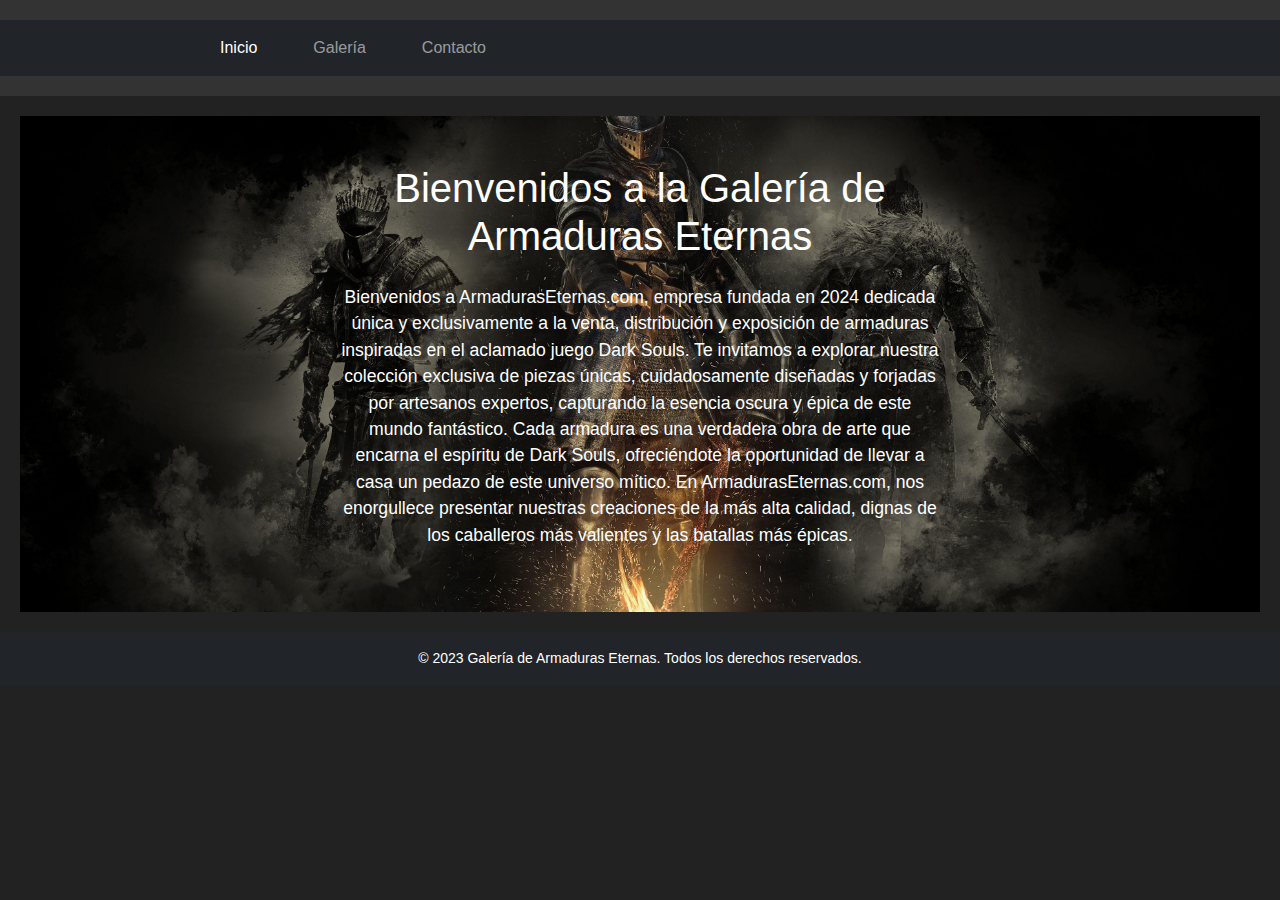
<file: index.html>
<!DOCTYPE html>
<html lang="en">
<head>
    <meta charset="UTF-8">
    <meta name="viewport" content="width=device-width, initial-scale=1.0">
    <title>Galería de Armaduras Eternas</title>
    <link rel="stylesheet" href="https://cdn.jsdelivr.net/npm/bootstrap@5.1.3/dist/css/bootstrap.min.css">
    <link rel="stylesheet" href="styles.css">
</head>
<body>
    <header>
        <nav class="navbar navbar-expand-lg navbar-dark bg-dark">
            <div class="container">
                <button class="navbar-toggler" type="button" data-bs-toggle="collapse" data-bs-target="#navbarNav" aria-controls="navbarNav" aria-expanded="false" aria-label="Toggle navigation">
                    <span class="navbar-toggler-icon"></span>
                </button>
                <div class="collapse navbar-collapse" id="navbarNav">
                    <ul class="navbar-nav">
                        <li class="nav-item">
                            <a class="nav-link active" aria-current="page" href="index.html">Inicio</a>
                        </li>
                        <li class="nav-item">
                            <a class="nav-link" href="galeria.html">Galería</a>
                        </li>
                        <li class="nav-item">
                            <a class="nav-link" href="contacto.html">Contacto</a>
                        </li>
                    </ul>
                </div>
            </div>
        </nav>
    </header>

    <main>
        <div class="hero py-5">
            <div class="container">
              <div class="col-md-8 offset-md-2">
                <h1 class="mb-4">Bienvenidos a la Galería de Armaduras Eternas</h1>
                <p class="lead text-break">Bienvenidos a ArmadurasEternas.com, empresa fundada en 2024 dedicada única y exclusivamente a la venta, distribución y exposición de armaduras inspiradas en el aclamado juego Dark Souls. Te invitamos a explorar nuestra colección exclusiva de piezas únicas, cuidadosamente diseñadas y forjadas por artesanos expertos, capturando la esencia oscura y épica de este mundo fantástico. Cada armadura es una verdadera obra de arte que encarna el espíritu de Dark Souls, ofreciéndote la oportunidad de llevar a casa un pedazo de este universo mítico. En ArmadurasEternas.com, nos enorgullece presentar nuestras creaciones de la más alta calidad, dignas de los caballeros más valientes y las batallas más épicas.</p>
              </div>
            </div>
          </div>
    </main>

    <footer class="bg-dark text-white py-3">
        <div class="container">
            <p class="mb-0">&copy; 2023 Galería de Armaduras Eternas. Todos los derechos reservados.</p>
        </div>
    </footer>

    <script src="https://cdn.jsdelivr.net/npm/bootstrap@5.1.3/dist/js/bootstrap.bundle.min.js"></script>
</body>
</html>
</file>
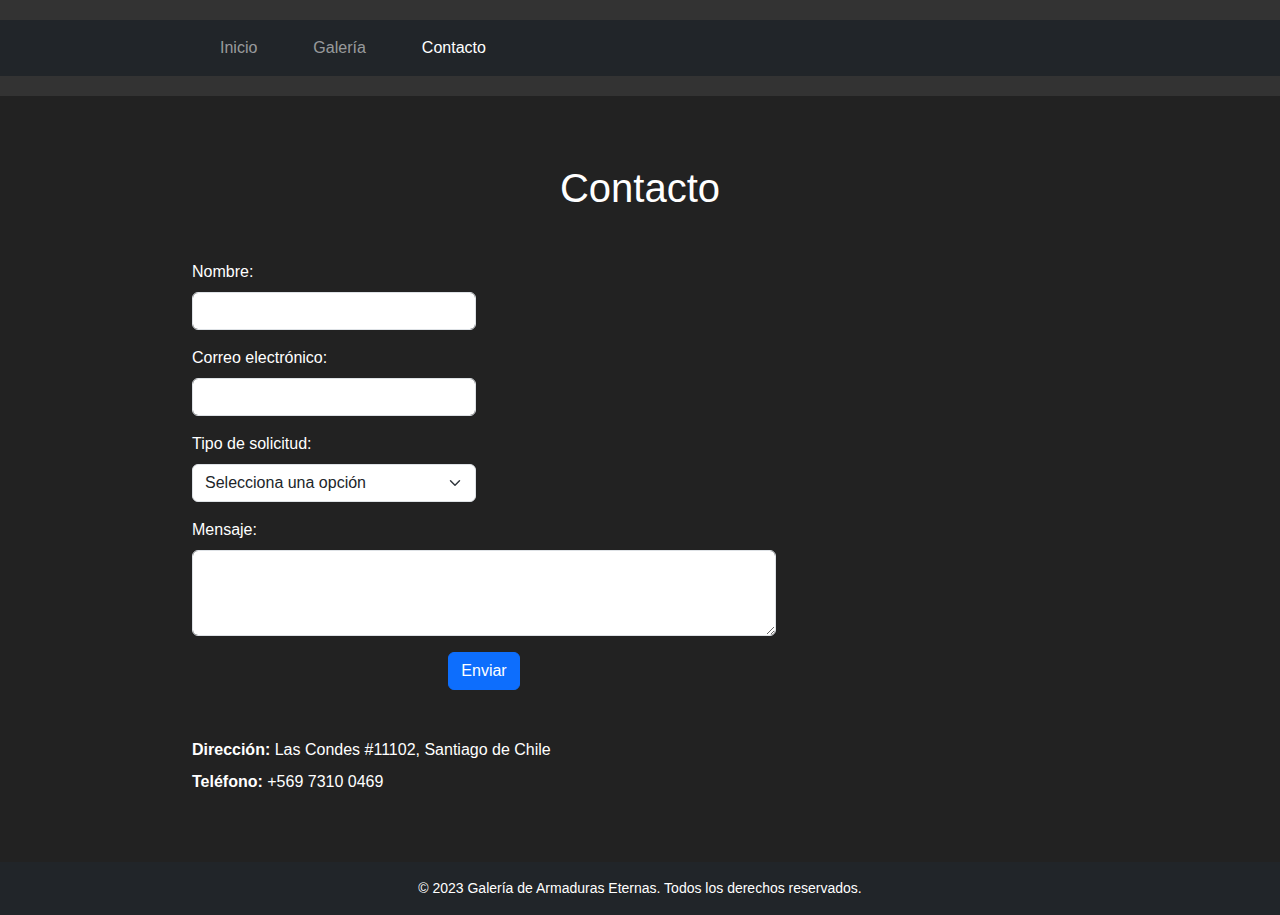
<file: contacto.html>
<!DOCTYPE html>
<html lang="en">
<head>
    <meta charset="UTF-8">
    <meta name="viewport" content="width=device-width, initial-scale=1.0">
    <title>Galería de Armaduras Dark Souls</title>
    <link rel="stylesheet" href="https://cdn.jsdelivr.net/npm/bootstrap@5.1.3/dist/css/bootstrap.min.css">
    <link rel="stylesheet" href="styles.css">
</head>
<body>
    <header>
        <nav class="navbar navbar-expand-lg navbar-dark bg-dark">
            <div class="container">
                <button class="navbar-toggler" type="button" data-bs-toggle="collapse" data-bs-target="#navbarNav" aria-controls="navbarNav" aria-expanded="false" aria-label="Toggle navigation">
                    <span class="navbar-toggler-icon"></span>
                </button>
                <div class="collapse navbar-collapse" id="navbarNav">
                    <ul class="navbar-nav">
                        <li class="nav-item">
                            <a class="nav-link" href="index.html">Inicio</a>
                        </li>
                        <li class="nav-item">
                            <a class="nav-link" href="galeria.html">Galería</a>
                        </li>
                        <li class="nav-item">
                            <a class="nav-link active" aria-current="page" href="contacto.html">Contacto</a>
                        </li>
                    </ul>
                </div>
            </div>
        </nav>
    </header>

    <main class="container my-5">
        <h1 class="text-center mb-5">Contacto</h1>
        <form class="row g-3">
            <div class="col-md-6">
                <label for="nombre" class="form-label">Nombre:</label>
                <input type="text" class="form-control" id="nombre" name="nombre" required>
            </div>
            <div class="col-md-6">
                <label for="email" class="form-label">Correo electrónico:</label>
                <input type="email" class="form-control" id="email" name="email" required>
            </div>
            <div class="col-md-6">
                <label for="tipo-solicitud" class="form-label">Tipo de solicitud:</label>
                <select class="form-select" id="tipo-solicitud" name="tipo-solicitud" required>
                    <option value="">Selecciona una opción</option>
                    <option value="compra">Compra</option>
                    <option value="consulta">Consulta</option>
                    <option value="venta">Venta</option>
                </select>
            </div>
            <div class="col-12">
                <label for="mensaje" class="form-label">Mensaje:</label>
                <textarea class="form-control" id="mensaje" name="mensaje" rows="3" required></textarea>
            </div>
            <div class="col-12 text-center">
                <button type="submit" class="btn btn-primary">Enviar</button>
            </div>
        </form>

        <div class="contact-info mt-5">
            <p class="mb-2"><strong>Dirección:</strong> Las Condes #11102, Santiago de Chile</p>
            <p class="mb-0"><strong>Teléfono:</strong> +569 7310 0469</p>
        </div>
    </main>

    <footer class="bg-dark text-white py-3">
        <div class="container">
            <p class="mb-0">&copy; 2023 Galería de Armaduras Eternas. Todos los derechos reservados.</p>
        </div>
    </footer>

    <script src="https://cdn.jsdelivr.net/npm/bootstrap@5.1.3/dist/js/bootstrap.bundle.min.js"></script>
</body>
</html>
</file>
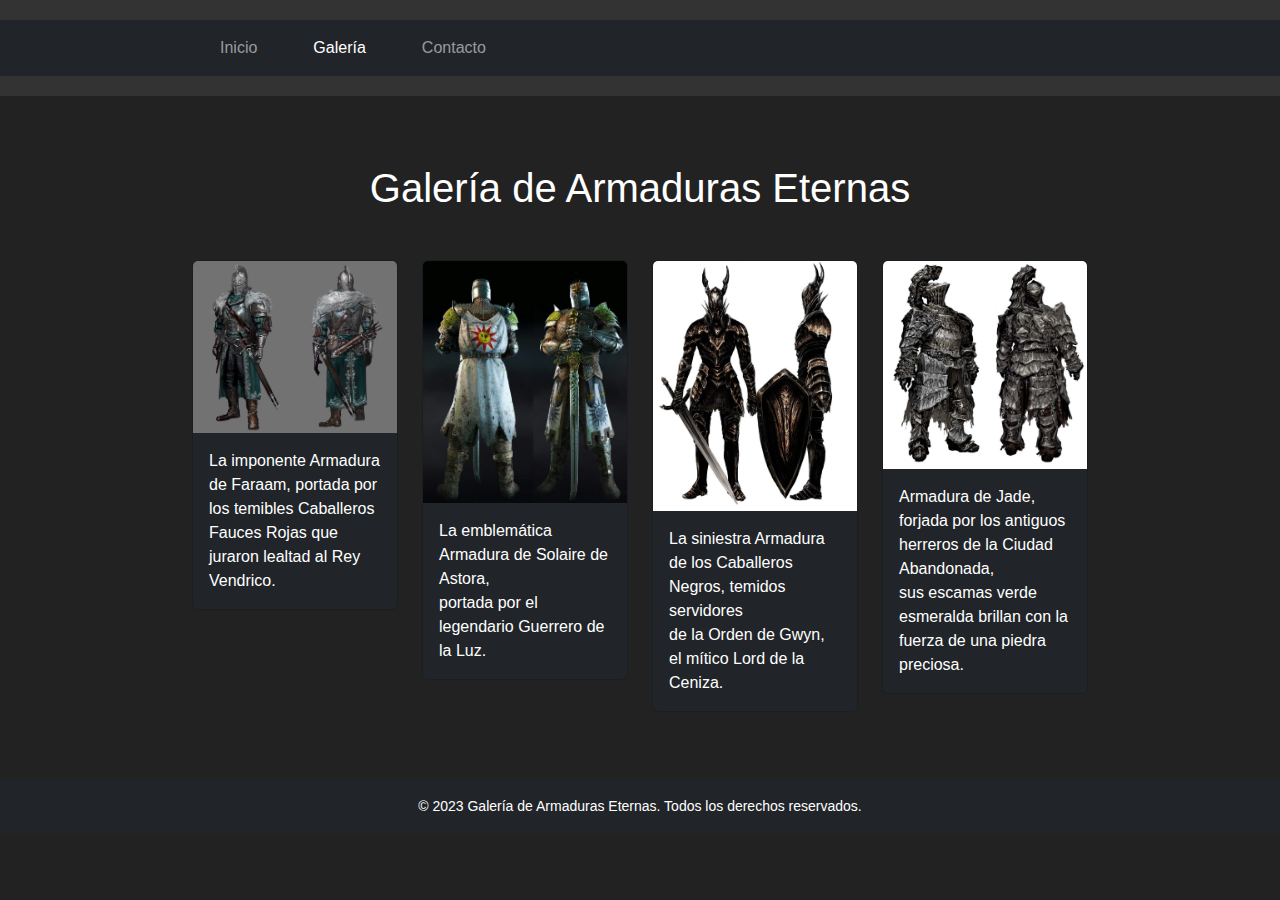
<file: galeria.html>
<!DOCTYPE html>
<html lang="en">
<head>
    <meta charset="UTF-8">
    <meta name="viewport" content="width=device-width, initial-scale=1.0">
    <title>Galería de Armaduras Eternas</title>
    <link rel="stylesheet" href="https://cdn.jsdelivr.net/npm/bootstrap@5.1.3/dist/css/bootstrap.min.css">
    <link rel="stylesheet" href="styles.css">
</head>
<body>
    <header>
        <nav class="navbar navbar-expand-lg navbar-dark bg-dark">
            <div class="container">
                <button class="navbar-toggler" type="button" data-bs-toggle="collapse" data-bs-target="#navbarNav" aria-controls="navbarNav" aria-expanded="false" aria-label="Toggle navigation">
                    <span class="navbar-toggler-icon"></span>
                </button>
                <div class="collapse navbar-collapse" id="navbarNav">
                    <ul class="navbar-nav">
                        <li class="nav-item">
                            <a class="nav-link" href="index.html">Inicio</a>
                        </li>
                        <li class="nav-item">
                            <a class="nav-link active" aria-current="page" href="galeria.html">Galería</a>
                        </li>
                        <li class="nav-item">
                            <a class="nav-link" href="contacto.html">Contacto</a>
                        </li>
                    </ul>
                </div>
            </div>
        </nav>
    </header>

    <main>
        <div class="container my-5">
            <h1 class="text-center mb-5">Galería de Armaduras Eternas</h1>
            <div class="row row-cols-1 row-cols-md-4 g-4">
                <div class="col">
                    <div class="card bg-dark text-white">
                        <img src="armadura1.jpg" class="card-img-top" alt="Armadura 1">
                        <div class="card-body">
                            <p class="card-text">La imponente Armadura de Faraam, portada por los temibles Caballeros <br>Fauces Rojas que juraron lealtad al Rey Vendrico.</p>
                        </div>
                    </div>
                </div>
                <div class="col">
                    <div class="card bg-dark text-white">
                        <img src="armadura2.jpg" class="card-img-top" alt="Armadura 2">
                        <div class="card-body">
                            <p class="card-text">La emblemática Armadura de Solaire de Astora, <br>portada por el legendario Guerrero de la Luz.</p>
                        </div>
                    </div>
                </div>
                <div class="col">
                    <div class="card bg-dark text-white">
                        <img src="armadura3.jpg" class="card-img-top" alt="Armadura 3">
                        <div class="card-body">
                            <p class="card-text">La siniestra Armadura de los Caballeros Negros, temidos servidores <br>de la Orden de Gwyn, el mítico Lord de la Ceniza.</p>
                        </div>
                    </div>
                </div>
                <div class="col">
                    <div class="card bg-dark text-white">
                        <img src="armadura4.jpg" class="card-img-top" alt="Armadura 4">
                        <div class="card-body">
                            <p class="card-text">Armadura de Jade, forjada por los antiguos herreros de la Ciudad Abandonada, <br>sus escamas verde esmeralda brillan con la fuerza de una piedra preciosa.</p>
                        </div>
                    </div>
                </div>
            </div>
        </div>
    </main>

    <footer class="bg-dark text-white py-3">
        <div class="container">
            <p class="mb-0">&copy; 2023 Galería de Armaduras Eternas. Todos los derechos reservados.</p>
        </div>
    </footer>

    <script src="https://cdn.jsdelivr.net/npm/bootstrap@5.1.3/dist/js/bootstrap.bundle.min.js"></script>
</body>
</html>
</file>
<file: styles.css>
body {
    font-family: 'Arial', sans-serif;
    margin: 0;
    padding: 0;
    background-color: #222;
    color: #fff;
  }
  
  header {
    background-color: #333;
    padding: 20px 0;
  }
  
  nav ul {
    list-style-type: none;
    display: flex;
    justify-content: center;
    margin: 0;
    padding: 0;
  }
  
  nav li {
    margin: 0 20px;
  }
  
  nav a {
    color: #fff;
    text-decoration: none;
    font-size: 18px;
    font-weight: bold;
  }
  
  nav a.active {
    color: #e6e6e6;
  }
  
  main {
    padding: 20px;
  }
  
  .hero {
    background-image: url('fondo1.jpg');
    background-size: cover;
    background-position: center;
    padding: 350px;
    text-align: center;
  }
  
  .hero h1 {
    font-size: 3rem;
    margin-bottom: 1rem;
  }
  
  .hero p.lead {
    font-size: 1.25rem;
  }
  
  .gallery {
    display: flex;
    flex-wrap: wrap;
    justify-content: center;
  }
  
  .gallery-item {
    text-align: center;
    margin: 20px;
  }
  
  .gallery-item .card {
    background-color: #333;
    border: none;
    border-radius: 8px;
    box-shadow: 0 4px 6px rgba(0, 0, 0, 0.1);
  }
  
  .gallery-item .card-img-top {
    width: 450px;
    height: 450px;
    object-fit: cover;
    border-radius: 8px 8px 0 0;
  }
  
  .gallery-item .card-body {
    background-color: #333;
    color: #fff;
    padding: 1rem;
  }
  
  .gallery-item .card-text {
    font-size: 14px;
  }
  
  form {
    display: flex;
    flex-direction: column;
    max-width: 600px;
    margin: 0 auto;
  }
  
  footer {
    background-color: #333;
    color: #fff;
    text-align: center;
    padding: 20px 0;
    font-size: 14px;
  }
  
  @media (max-width: 1400px) {
    .hero {
      padding: 150px 20px;
    }
  
    .hero h1 {
      font-size: 2.5rem;
    }
  
    .hero p.lead {
      font-size: 1.1rem;
    }
  
    .container {
      max-width: 920px;
    }
  }
  
  @media (max-width: 767px) {
    .hero {
      padding: 100px 20px;
    }
  
    .hero h1 {
      font-size: 2rem;
    }
  
    .hero p.lead {
      font-size: 1rem;
    }
  
    .container {
      max-width: 540px;
    }
  }
</file>
